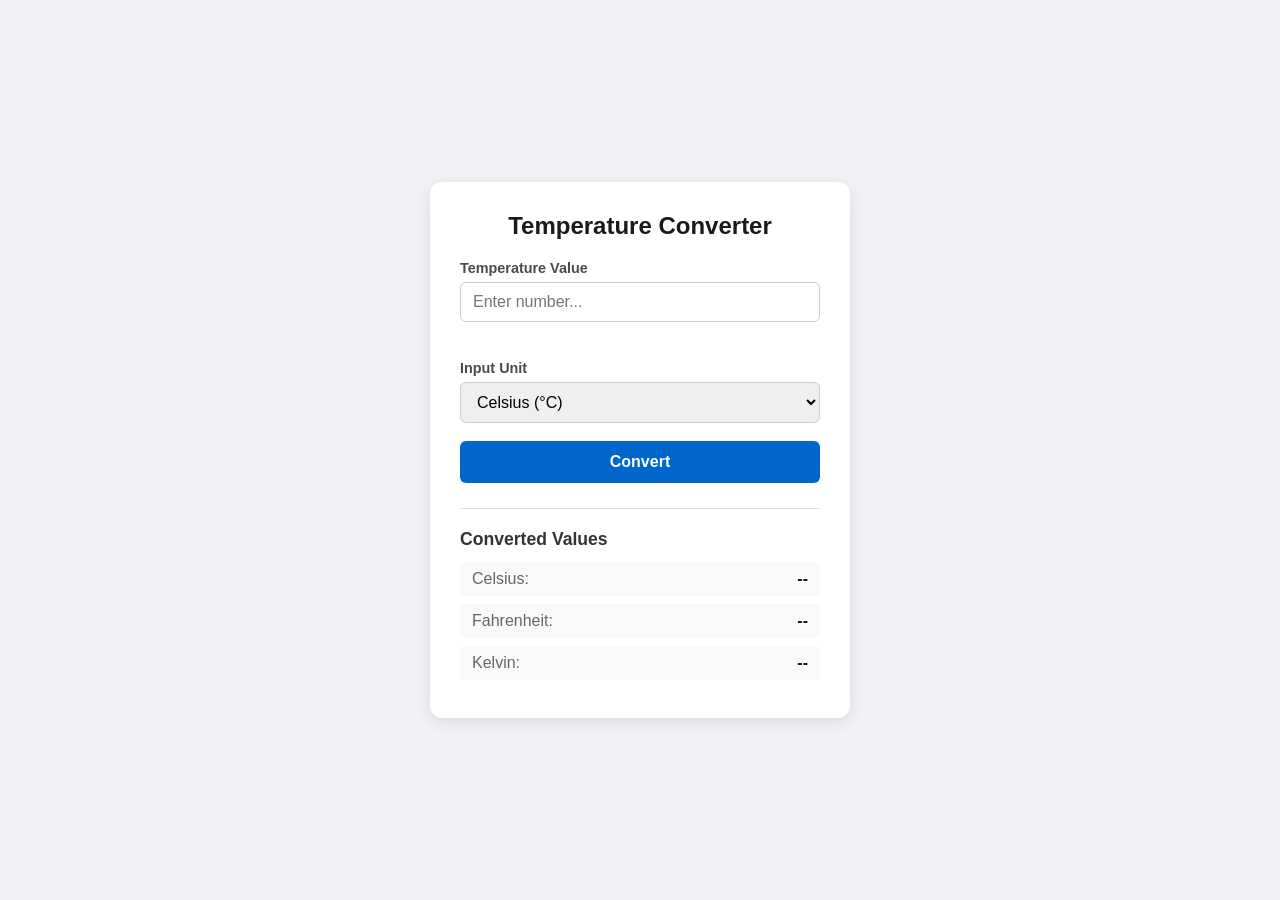
<file: WebDev-L1-TempConverter/Temperature/index.html>
<!DOCTYPE html>
<html lang="en">
<head>
    <meta charset="UTF-8">
    <meta name="viewport" content="width=device-width, initial-scale=1.0">
    <title>Temperature Converter</title>
    <link rel="stylesheet" href="style.css">
</head>
<body>
    <main class="converter-card">
        <h1>Temperature Converter</h1>
        
        <div class="input-group">
            <label for="tempInput">Temperature Value</label>
            <input type="text" id="tempInput" placeholder="Enter number..." autocomplete="off">
            <p id="errorMessage" class="error-text" aria-live="polite"></p>
        </div>

        <div class="input-group">
            <label for="unitSelect">Input Unit</label>
            <select id="unitSelect">
                <option value="C">Celsius (°C)</option>
                <option value="F">Fahrenheit (°F)</option>
                <option value="K">Kelvin (K)</option>
            </select>
        </div>

        <button id="convertBtn">Convert</button>

        <section class="results-container" id="resultsContainer">
            <h2>Converted Values</h2>
            <div class="result-box">
                <span class="label">Celsius:</span>
                <span id="celsiusResult" class="value">--</span>
            </div>
            <div class="result-box">
                <span class="label">Fahrenheit:</span>
                <span id="fahrenheitResult" class="value">--</span>
            </div>
            <div class="result-box">
                <span class="label">Kelvin:</span>
                <span id="kelvinResult" class="value">--</span>
            </div>
        </section>
    </main>

    <script src="script.js"></script>
</body>
</html>
</file>
<file: WebDev-L1-TempConverter/Temperature/style.css>
* {
    box-sizing: border-box;
    margin: 0;
    padding: 0;
    font-family: 'Segoe UI', Tahoma, Geneva, Verdana, sans-serif;
}

body {
    background-color: #f0f2f5;
    display: flex;
    justify-content: center;
    align-items: center;
    min-height: 100vh;
    padding: 20px;
}

.converter-card {
    background: #ffffff;
    padding: 30px;
    border-radius: 12px;
    box-shadow: 0 4px 15px rgba(0, 0, 0, 0.1);
    width: 100%;
    max-width: 420px;
}

h1 {
    font-size: 1.5rem;
    color: #1a1a1a;
    margin-bottom: 20px;
    text-align: center;
}

.input-group {
    margin-bottom: 18px;
}

label {
    display: block;
    font-size: 0.9rem;
    font-weight: 600;
    color: #4a4a4a;
    margin-bottom: 6px;
}

input[type="text"],
select {
    width: 100%;
    padding: 10px 12px;
    font-size: 1rem;
    border: 1px solid #cccccc;
    border-radius: 6px;
    outline: none;
    transition: border-color 0.2s;
}

input[type="text"]:focus,
select:focus {
    border-color: #0066cc;
}

.error-text {
    color: #d93025;
    font-size: 0.825rem;
    margin-top: 5px;
    min-height: 1.2em;
}

button {
    width: 100%;
    padding: 12px;
    font-size: 1rem;
    font-weight: 600;
    color: #ffffff;
    background-color: #0066cc;
    border: none;
    border-radius: 6px;
    cursor: pointer;
    transition: background-color 0.2s;
}

button:hover {
    background-color: #0052a3;
}

.results-container {
    margin-top: 25px;
    padding-top: 20px;
    border-top: 1px solid #e0e0e0;
}

.results-container h2 {
    font-size: 1.1rem;
    color: #333333;
    margin-bottom: 12px;
}

.result-box {
    display: flex;
    justify-content: space-between;
    padding: 8px 12px;
    background-color: #f8f9fa;
    border-radius: 4px;
    margin-bottom: 8px;
}

.result-box .label {
    color: #666666;
    font-weight: 500;
}

.result-box .value {
    font-weight: 700;
    color: #1a1a1a;
}
</file>
